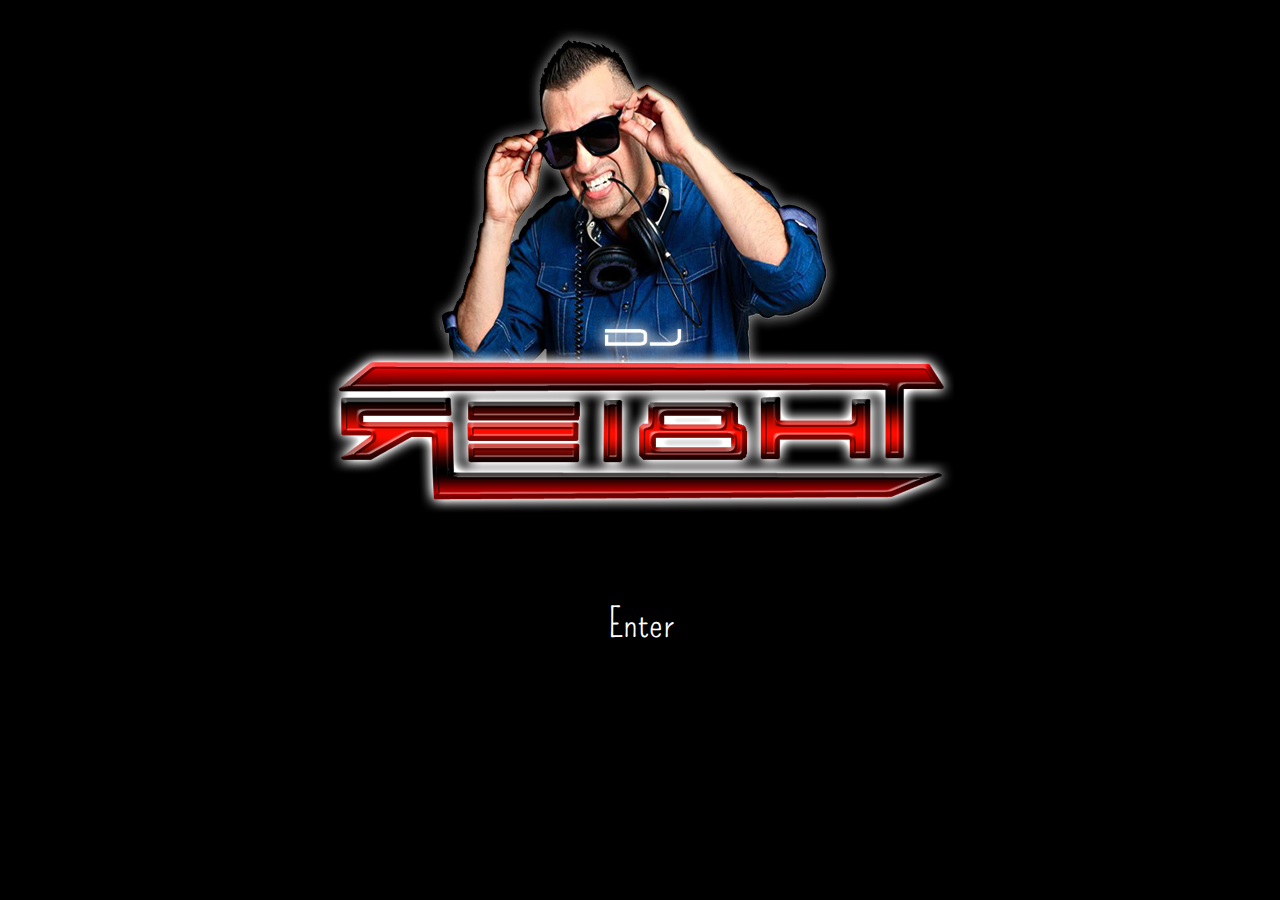
<file: index.html>
<!DOCTYPE html>
<html lang="en">
  <head>
    <meta charset="utf-8">
    <meta name="viewport" content="width=device-width, initial-scale=1, shrink-to-fit=no">
    <meta name="description" content="">
    <meta name="author" content="">
    <meta http-equiv="X-UA-Compatible" content="ie=edge">
    <!-- This website built by Jared Keown - freelance web developer https://jkeown.github.io/ -->
    <title>I Am DJ Reight - O.C.</title>

    <link rel="stylesheet" href="css/bootstrap.min.css">
    <link rel="icon" href="../../favicon.ico">
    <link href="css/font-awesome.min.css" rel="stylesheet">
	<link rel="stylesheet" href="css/style.css">
    <link href="https://fonts.googleapis.com/css?family=roboto|Pompiere" rel="stylesheet">
  </head>

  <body>
    <div class="container-fluid index-page-container text-center">
      <img src="img/landingpagecropped.jpg" alt="" class="img-fluid">
      <div>
        <a class="enter" href="html/main.html">Enter</a>
      </div>        
    </div>
    
    <script src="js/jquery.min.js"></script>
    <script src="js/popper.min.js" ></script>
    <script src="js/bootstrap.min.js"></script>
  </body>
</html>
</file>
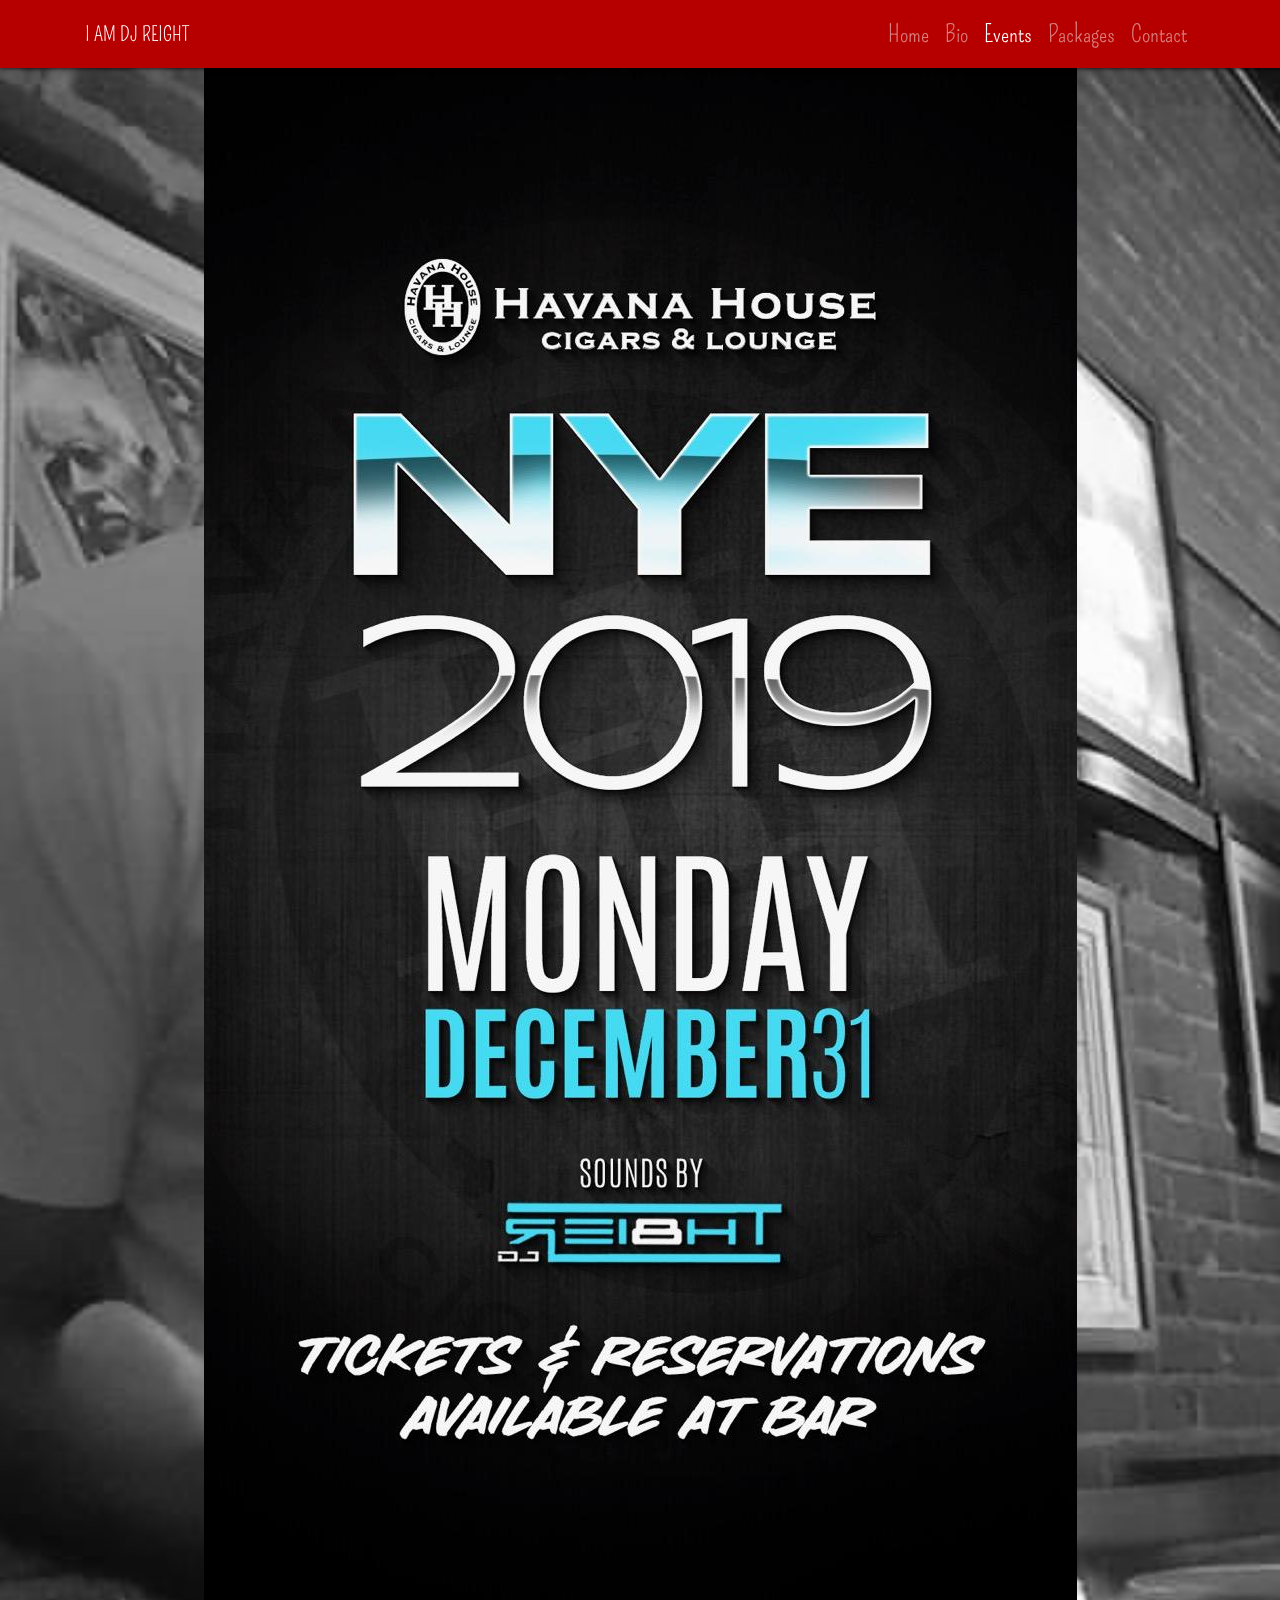
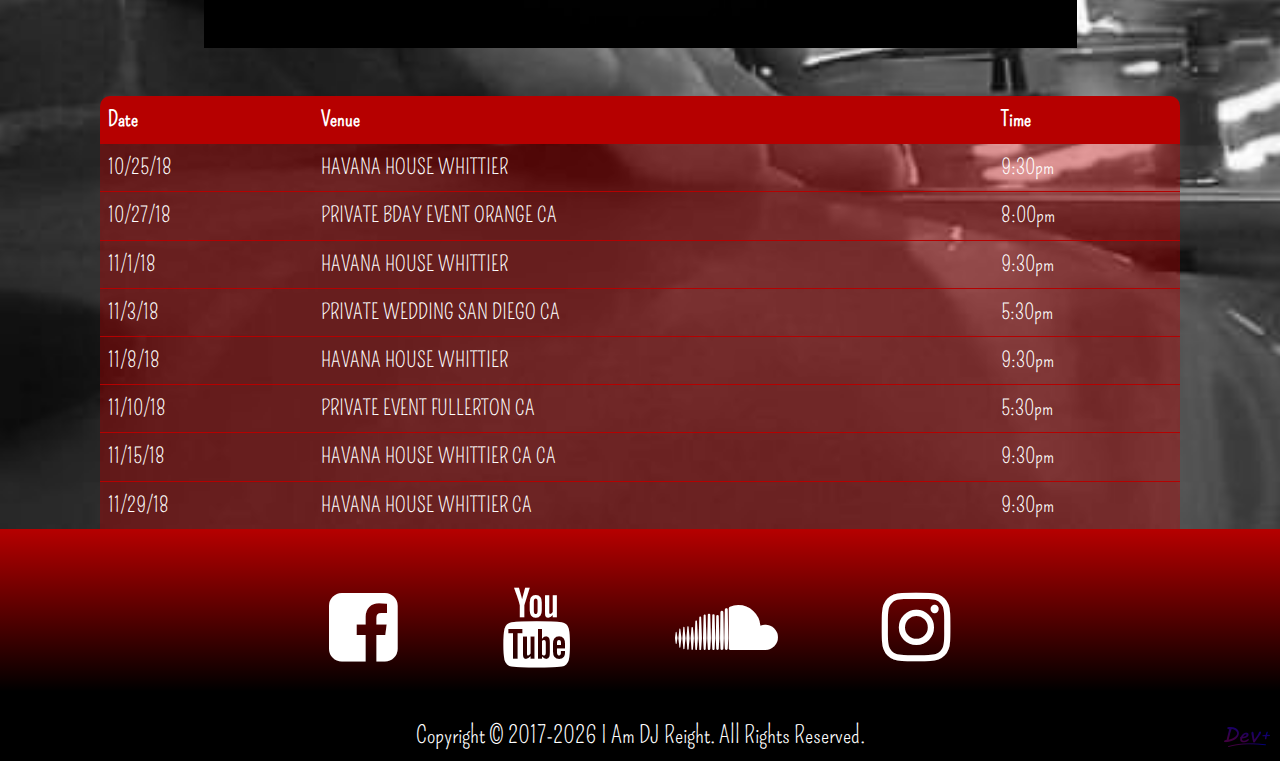
<file: html/events.html>
<!DOCTYPE html>
<html lang="en">
  <head>
    <meta charset="utf-8">
    <meta name="viewport" content="width=device-width, initial-scale=1, shrink-to-fit=no">
    <meta name="description" content="">
    <meta name="author" content="">
    <meta http-equiv="X-UA-Compatible" content="ie=edge">
    <!-- <meta http-equiv="Content-Security-Policy" content="default-src https:"> -->
    <title>I Am DJ Reight - O.C.</title>

    <link rel="stylesheet" href="../css/bootstrap.min.css">
    <link rel="icon" href="../../favicon.ico">
    <link href="../css/font-awesome.min.css" rel="stylesheet">
	  <link rel="stylesheet" href="../css/style.css">
    <link href="https://fonts.googleapis.com/css?family=roboto|Pompiere" rel="stylesheet">
<!--     <link rel="import" href="calendar.html"> -->
  </head>

  <body class=""> 
    <!-- navigation -->
    <nav class="navbar navbar-expand-md navbar-dark fixed-top navbar-custom"> 
        <div class="container">
          <a class="navbar-brand" href="main.html">
              <span class="nav-logo">I AM DJ REIGHT</span>
        </a>
          <button class="navbar-toggler" type="button" data-toggle="collapse" data-target="#navbarCollapse" aria-controls="navbarCollapse" aria-expanded="false" aria-label="Toggle navigation">
            <span class="navbar-toggler-icon"></span>
          </button>
          <div class="collapse navbar-collapse justify-content-end" id="navbarCollapse">
            <ul class="navbar-nav nav-fill">
              <li class="nav-item">
                <a class="nav-link" href="main.html">Home <span class="sr-only">(current)</span></a>
              </li>
              <li class="nav-item">
                <a class="nav-link" href="bio.html">Bio <span class="sr-only">(current)</span></a>
              </li>
              <li class="nav-item active">
                <a class="nav-link" href="events.html">Events<span class="sr-only">(current)</span></a>
              </li>
              <li class="nav-item">
              <a class="nav-link" href="packages.html">Packages<span class="sr-only">(current)</span></a>
            </li>
            <li class="nav-item">
              <a class="nav-link" href="contact.html">Contact<span class="sr-only">(current)</span></a>
            </li>
            </ul> 
          </div>
        </div>  
      </nav>
    <!-- navigation end -->
    <div class="container-fluid text-center main-page-container pt-5">
      <div class="row mb-5">
	 <div class="col">
          <!------------- EDIT IMAGE BELOW -->
          <img src="../img/nye19.jfif" alt="DJ R-Eight Logo" class="img-fluid logo" height="" width="">
        </div>
      </div>
      
      <div class="row">
        <div class="container">
          <div class="col m-auto text-left calendar-div">
            
            <table class="events">
              <thead>
                <tr>
                  <th scope="col">Date</th>
                  <th scope="col">Venue</th>
                  <th scope="col">Time</th>
                </tr>
              </thead>
              <tbody>
	<!----------------------- EDIT CODE ONLY BELOW HERE ------------------------------------------>
		      
                <!-- COPY/PASTE BELOW HTML REPLACING "td" INFO
              
              <tr>
                <td>DATE HERE</td>
                <td>VENUE HERE</td>
                <td>TIME HERE</td>
              </tr>

            -->
              <tr>
                <td>10/25/18</td>
                <td>HAVANA HOUSE WHITTIER</td>
                <td>9:30pm</td>
              </tr>
              <tr>
                <td>10/27/18</td>
                <td>PRIVATE BDAY EVENT ORANGE CA</td>
                <td>8:00pm</td>
              </tr>
              <tr>
                <td>11/1/18</td>
                <td>HAVANA HOUSE WHITTIER</td>
                <td>9:30pm</td>
              </tr>
              <tr>
                <td>11/3/18</td>
                <td>PRIVATE WEDDING SAN DIEGO CA</td>
                <td>5:30pm</td>
              </tr>
              <tr>
                <td>11/8/18</td>
                <td>HAVANA HOUSE WHITTIER</td>
                <td>9:30pm</td>
              </tr>
              <tr>
                <td>11/10/18</td>
                <td>PRIVATE EVENT FULLERTON CA</td>
                <td>5:30pm</td>
              </tr>
	       <tr>
                <td>11/15/18</td>
                <td>HAVANA HOUSE WHITTIER CA CA</td>
                <td>9:30pm</td>
              </tr>
	      <tr>
                <td>11/29/18</td>
                <td>HAVANA HOUSE WHITTIER CA</td>
                <td>9:30pm</td>
              </tr>
		      
		      
 <!----------------------- EDIT CODE ONLY ABOVE HERE ------------------------------------------>
              </tbody>
            </table>
        
          </div>
        </div>
      </div>
    </div><!--.container-fluid -->
   
      
      
      <footer class="text-white text-center py-2">
          <div class="">
            <a href="https://www.facebook.com/iamdjreight/" target="_blank"><i class="fa fa-facebook-square p-3 footer-icon"></i></a>
            <a href="https://www.youtube.com/channel/UC438zWYWOzjFAKZ6e5Wk6fw" target="_blank"><i class="fa fa-youtube p-3 footer-icon"></i></a>
            <a href="https://m.soundcloud.com/djreight" target="_blank"><i class="fa fa-soundcloud p-3 footer-icon"></i></a>
        <a href="https://www.instagram.com/iamdjreight/" target="_blank"><i class="fa fa-instagram p-3 footer-icon"></i></a>
          </div>
          
          <div>Copyright &copy; 2017-<span id="currentYear"></span> I Am DJ Reight.<br class="hidden-md"/> All Rights Reserved.</div>
	      <a href="https://www.devplus.us/" target="_blank" style="position:absolute;right:10px;bottom:10px;">
      <img src="../img/devplus.png" alt="devplus" style="opacity:0.5;">
		</a>
        </footer>
	

    <script src="../js/jquery.min.js"></script>
    <script src="../js/popper.min.js" ></script>
    <script src="../js/bootstrap.min.js"></script>
	  <script>document.getElementById('currentYear').textContent = new Date().getFullYear();</script>
	  

  </body>
</html>
</file>
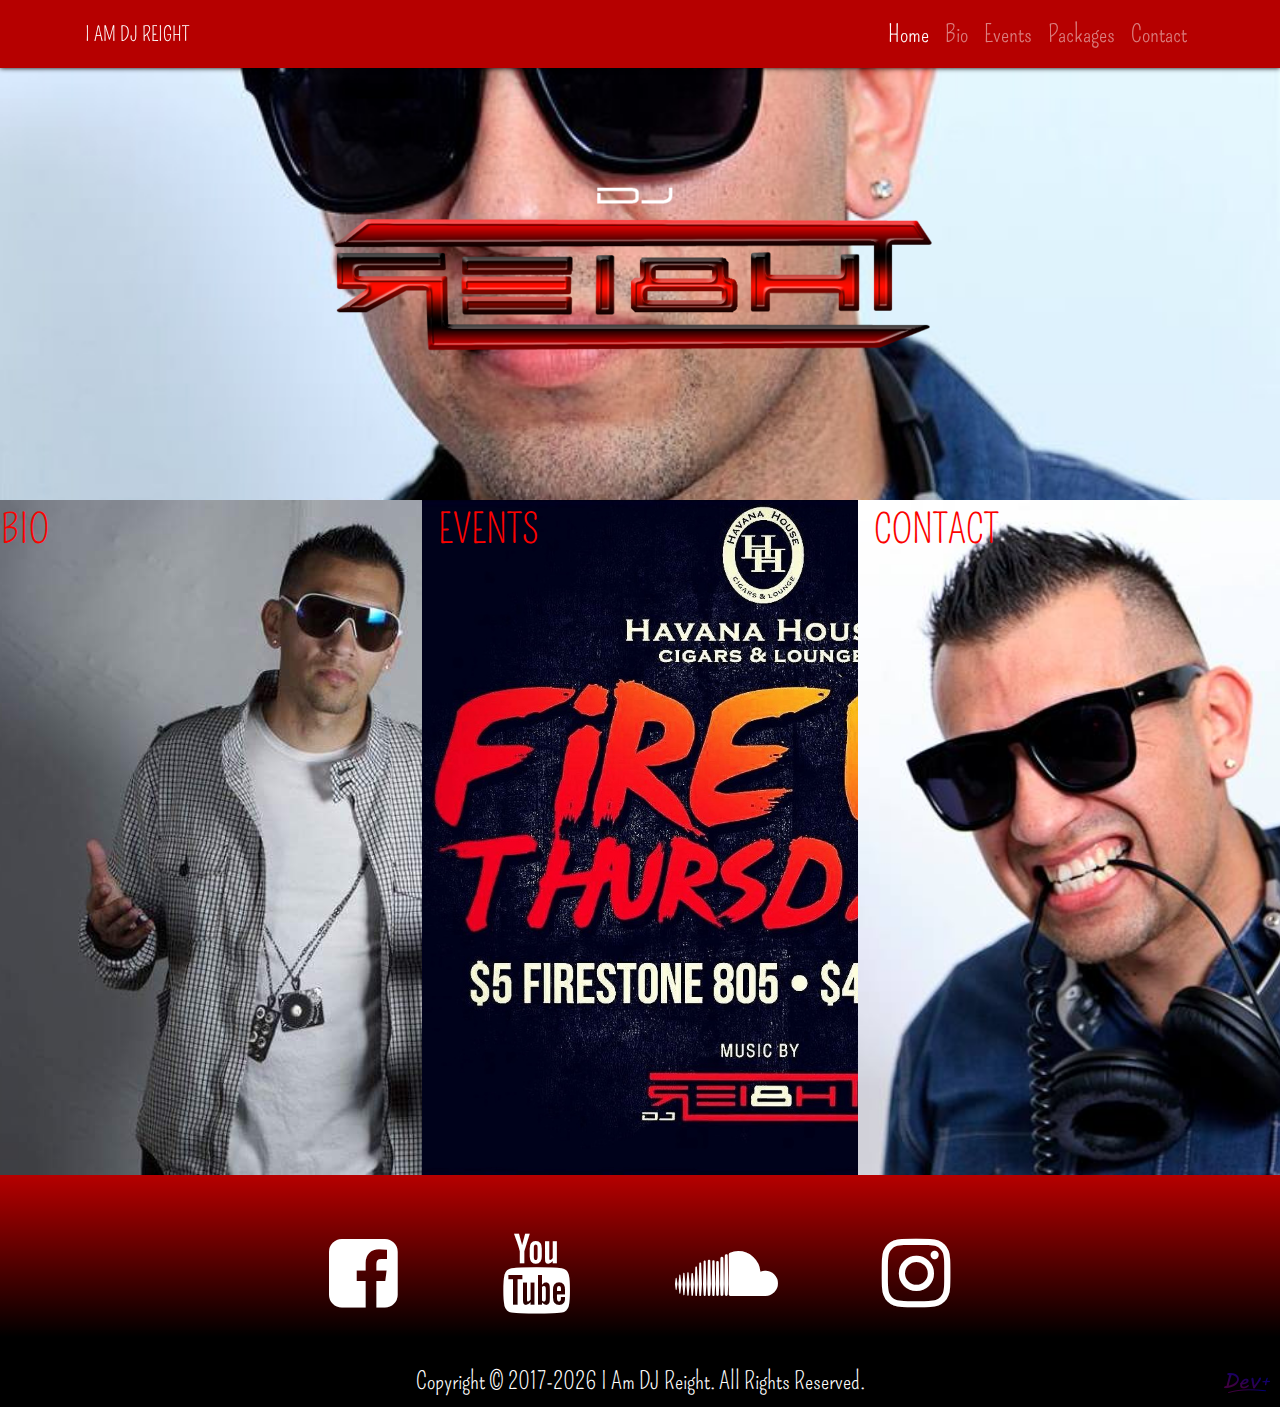
<file: html/main.html>
<!DOCTYPE html>
<html lang="en">
  <head>
    <meta charset="utf-8">
    <meta name="viewport" content="width=device-width, initial-scale=1, shrink-to-fit=no">
    <meta name="description" content="">
    <meta name="author" content="">
    <meta http-equiv="X-UA-Compatible" content="ie=edge">
    <!-- <meta http-equiv="Content-Security-Policy" content="default-src https:"> -->
    <title>I Am DJ Reight - O.C.</title>

    <link rel="stylesheet" href="../css/bootstrap.min.css">
    <link rel="icon" href="../../favicon.ico">
    <link href="../css/font-awesome.min.css" rel="stylesheet">
	  <link rel="stylesheet" href="../css/style.css">
    <link href="https://fonts.googleapis.com/css?family=roboto|Pompiere" rel="stylesheet">
  </head>

  <body class=""> 
    <!-- navigation -->
    <nav class="navbar navbar-expand-md navbar-dark fixed-top navbar-custom"> 
      <div class="container">
      	<a class="navbar-brand" href="main.html">
      		<span class="nav-logo">I AM DJ REIGHT</span>
      </a>
        <button class="navbar-toggler" type="button" data-toggle="collapse" data-target="#navbarCollapse" aria-controls="navbarCollapse" aria-expanded="false" aria-label="Toggle navigation">
          <span class="navbar-toggler-icon"></span>
        </button>
        <div class="collapse navbar-collapse justify-content-end" id="navbarCollapse">
          <ul class="navbar-nav nav-fill">
            <li class="nav-item active">
              <a class="nav-link" href="main.html">Home <span class="sr-only">(current)</span></a>
            </li>
            <li class="nav-item">
              <a class="nav-link" href="bio.html">Bio <span class="sr-only">(current)</span></a>
            </li>
            <li class="nav-item">
              <a class="nav-link" href="events.html">Events<span class="sr-only">(current)</span></a>
            </li>
            <li class="nav-item">
              <a class="nav-link" href="packages.html">Packages<span class="sr-only">(current)</span></a>
            </li>
            <li class="nav-item">
              <a class="nav-link" href="contact.html">Contact<span class="sr-only">(current)</span></a>
            </li>
          </ul> 
        </div>
      </div>  
    </nav>
  <!-- navigation end -->

  
    <div class="jumbo-content">
      
      <div id="slider1" class="carousel slide" data-ride="carousel">
            <div class="carousel-inner" role="listbox">
              <div class="carousel-item active slide1"></div>
              <div class="carousel-item slide2"></div>
              <div class="carousel-item slide3"></div>
            </div>
          </div>

      <div class="overlay text-center">
        <img src="../img/new-logo-final-resize.png" alt="" class="img-fluid">
      </div>
    </div> <!-- jumbo-content -->
  
    <div class="row d-md-none panel-container">
      <div class="image-container">
        <a href="bio.html">
        <img src="../img/superfly.jpg" alt="" class="img-fluid">
        <div class="text-overlay text-sections">BIO</div>
        </a>
      </div>
      <div class="image-container">
        <a href="events.html">
        <img src="../img/havana-crop.jpg" alt="" class="img-fluid">
        <div class="text-overlay text-sections">EVENTS</div>
        </a>
      </div>
      <div class="image-container">
        <a href="contact.html">
          <img src="../img/dj_1.jpeg" alt="" class="img-fluid">
          <div class="text-overlay text-sections">CONTACT</div>
        </a>
      </div>
    </div>

    <div class="row d-none d-md-flex panel-container">
      <div class="panel area1 text-sections px-3"><a href="bio.html">BIO</a></div>
      <div class="panel area3 text-sections px-3"><a href="events.html">EVENTS</a></div>
      <div class="panel area4 text-sections px-3"><a href="contact.html">CONTACT</a></div>
    </div>
 
    <footer class="text-white text-center py-2">
      <div class="">
        <a href="https://www.facebook.com/iamdjreight/" target="_blank"><i class="fa fa-facebook-square p-3 footer-icon"></i></a>
        <a href="https://www.youtube.com/channel/UC438zWYWOzjFAKZ6e5Wk6fw" target="_blank"><i class="fa fa-youtube p-3 footer-icon"></i></a>
        <a href="https://m.soundcloud.com/djreight" target="_blank"><i class="fa fa-soundcloud p-3 footer-icon"></i></a>
        <a href="https://www.instagram.com/iamdjreight/" target="_blank"><i class="fa fa-instagram p-3 footer-icon"></i></a>
      </div>
      
      <div>Copyright &copy; 2017-<span id="currentYear"></span> I Am DJ Reight.<br class="hidden-md"/> All Rights Reserved.</div>
	    <a href="https://www.devplus.us/" target="_blank" style="position:absolute;right:10px;bottom:10px;">
      <img src="../img/devplus.png" alt="devplus" style="opacity:0.5;">
		</a>
    </footer>


    <script src="../js/jquery.min.js"></script>
    <script src="../js/popper.min.js" ></script>
    <script src="../js/bootstrap.min.js"></script>
    <script src="../js/carousel.js"></script>
	  <script>document.getElementById('currentYear').textContent = new Date().getFullYear();</script>
	  
    
  </body>
</html>
</file>
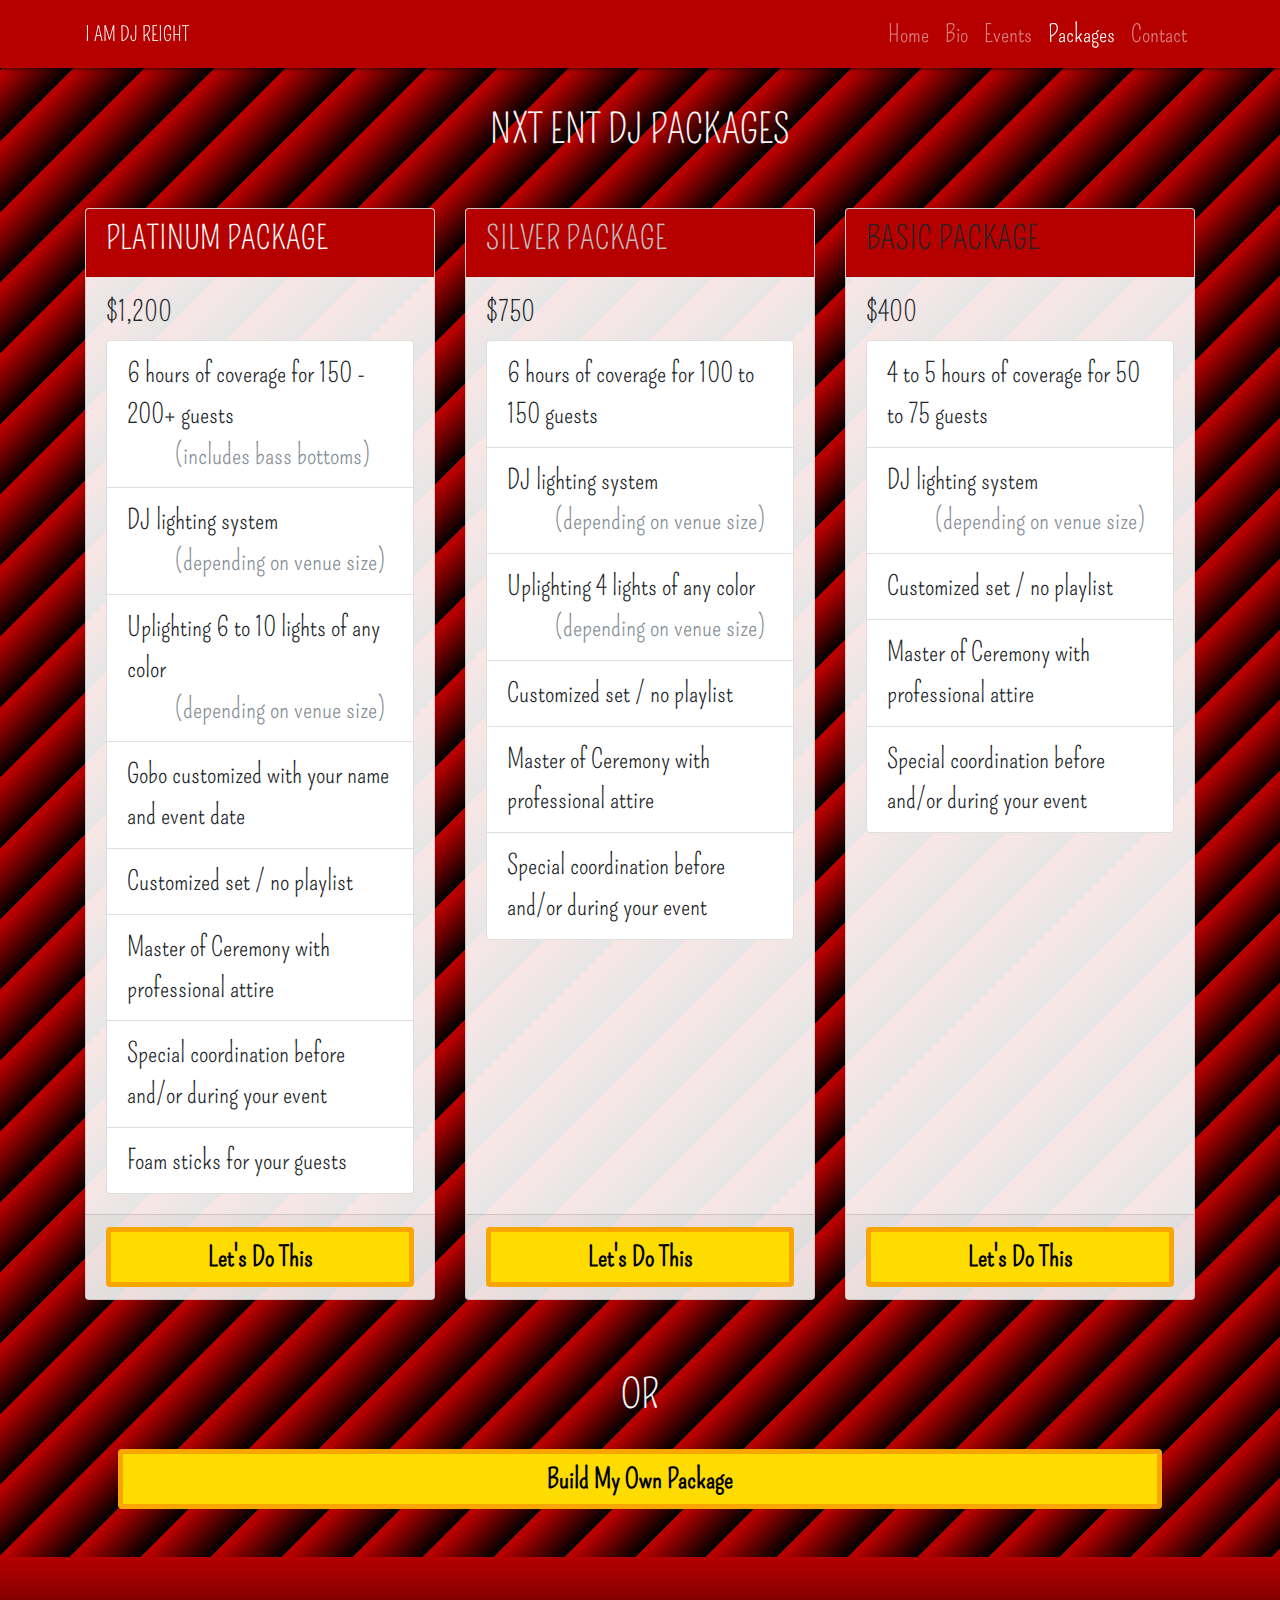
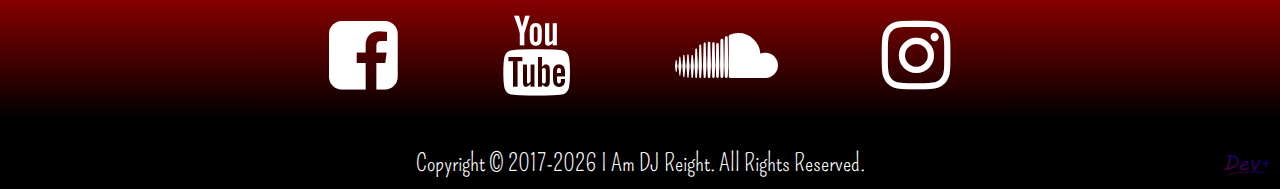
<file: html/packages.html>
<!DOCTYPE html>
<html lang="en">
  <head>
    <meta charset="utf-8">
    <meta name="viewport" content="width=device-width, initial-scale=1, shrink-to-fit=no">
    <meta name="description" content="">
    <meta name="author" content="">
    <meta http-equiv="X-UA-Compatible" content="ie=edge">
    <!-- <meta http-equiv="Content-Security-Policy" content="default-src https:"> -->
    <title>I Am DJ Reight - O.C.</title>

    <link rel="stylesheet" href="../css/bootstrap.min.css">
    <link rel="icon" href="../../favicon.ico">
    <link href="../css/font-awesome.min.css" rel="stylesheet">
	  <link rel="stylesheet" href="../css/style.css">
    <link href="https://fonts.googleapis.com/css?family=roboto|Pompiere" rel="stylesheet">
  </head>

  <body class="packages-page"> 
    <!-- navigation -->
    <nav class="navbar navbar-expand-md navbar-dark fixed-top navbar-custom"> 
      <div class="container">
      	<a class="navbar-brand" href="main.html">
      		<span class="nav-logo">I AM DJ REIGHT</span>
      </a>
        <button class="navbar-toggler" type="button" data-toggle="collapse" data-target="#navbarCollapse" aria-controls="navbarCollapse" aria-expanded="false" aria-label="Toggle navigation">
          <span class="navbar-toggler-icon"></span>
        </button>
        <div class="collapse navbar-collapse justify-content-end" id="navbarCollapse">
          <ul class="navbar-nav nav-fill">
            <li class="nav-item">
              <a class="nav-link" href="main.html">Home <span class="sr-only">(current)</span></a>
            </li>
            <li class="nav-item">
              <a class="nav-link" href="bio.html">Bio <span class="sr-only">(current)</span></a>
            </li>
            <li class="nav-item">
              <a class="nav-link" href="events.html">Events<span class="sr-only">(current)</span></a>
            </li>
            <li class="nav-item active">
              <a class="nav-link" href="packages.html">Packages<span class="sr-only">(current)</span></a>
            </li>
            <li class="nav-item">
              <a class="nav-link" href="contact.html">Contact<span class="sr-only">(current)</span></a>
            </li>
          </ul> 
        </div>
      </div>  
    </nav>
  <!-- navigation end -->
    <!-- PACKAGES SECTION -->
    <section id="packages" class="">   
      <div class="container">
        <div class="row">
          <div class="col text-center">
          <h1 class="p-5">NXT ENT DJ PACKAGES</h1>
          </div>
        </div>
        <div class="row">
          <div class="card-deck m-auto w-100">
            <div class="card">
              <div class="card-header platinum">
                <h2>PLATINUM PACKAGE</h2>
              </div>
              <div class="card-body">
                <h3 class="card-title">$1,200</h3>
                <ul class="list-group">
                  <li class="list-group-item">
                    6 hours of coverage for 150 - 200+ guests <br>
                    <span class="text-muted pl-5"> (includes bass bottoms)</span>
                  </li>
                  <li class="list-group-item">
                    DJ lighting system <br><span class="text-muted pl-5">(depending on venue size)</span>
                  </li>
                  <li class="list-group-item">
                    Uplighting 6 to 10 lights of any color <br><span class="text-muted pl-5">(depending on venue size)</span>
                  </li>
                  <li class="list-group-item">
                    Gobo customized with your name and event date
                  </li>
                  <li class="list-group-item">
                    Customized set / no playlist
                  </li>
                  <li class="list-group-item">
                    Master of Ceremony with professional attire
                  </li>
                  <li class="list-group-item">
                    Special coordination before and/or during your event
                  </li>
                  <li class="list-group-item">
                    Foam sticks for your guests
                  </li>
                </ul>
              </div>
              <div class="card-footer">
                <a href="contact.html" id="platinum" class="btn btn-block">Let's Do This</a>
              </div>
            </div>
  
            <div class="card">
              <div class="card-header silver">
                <h2>SILVER PACKAGE</h2>
              </div>
              <div class="card-body">
                <h3 class="card-title">$750</h3>
                <ul class="list-group">
                  <li class="list-group-item">
                    6 hours of coverage for 100 to 150 guests
                  </li>
                  <li class="list-group-item">
                    DJ lighting system <br><span class="text-muted pl-5">(depending on venue size)</span>
                  </li>
                  <li class="list-group-item">
                    Uplighting 4 lights of any color <br><span class="text-muted pl-5">(depending on venue size)</span>
                  </li>
                  <li class="list-group-item">
                    Customized set / no playlist
                  </li>
                  <li class="list-group-item">
                    Master of Ceremony with professional attire
                  </li>
                  <li class="list-group-item">
                    Special coordination before and/or during your event
                  </li>
                </ul>
              </div>
              <div class="card-footer">
                <a href="contact.html" id="silver" class="btn btn-block">Let's Do This</a>
              </div>
            </div>
  
            <div class="card">
              <div class="card-header">
                <h2>BASIC PACKAGE</h2>
              </div>
              <div class="card-body">
                <h3 class="card-title">$400</h3>
                <ul class="list-group">
                  <li class="list-group-item">
                    4 to 5 hours of coverage for 50 to 75 guests
                  </li>
                  <li class="list-group-item">
                    DJ lighting system <br><span class="text-muted pl-5">(depending on venue size)</span>
                  </li>
                  <li class="list-group-item">
                    Customized set / no playlist
                  </li>
                  <li class="list-group-item">
                    Master of Ceremony with professional attire
                  </li>
                  <li class="list-group-item">
                    Special coordination before and/or during your event
                  </li>
                </ul>
              </div>
              <div class="card-footer">
                <a href="contact.html" id="basic" class="btn btn-block">Let's Do This</a>
              </div>
            </div>
          </div>
        </div>
        <div class="row">
          <div class="col text-center p-5">
            <h1 class="">OR</h1>
            <br>
            <a href="contact.html" id="custom" class="btn btn-block">Build My Own Package</a>
          </div>
        </div>
      </div>
    </section>
    <!-- PACKAGES END -->
  
    
 
    <footer class="text-white text-center py-2">
      <div class="">
        <a href="https://www.facebook.com/iamdjreight/" target="_blank"><i class="fa fa-facebook-square p-3 footer-icon"></i></a>
        <a href="https://www.youtube.com/channel/UC438zWYWOzjFAKZ6e5Wk6fw" target="_blank"><i class="fa fa-youtube p-3 footer-icon"></i></a>
        <a href="https://m.soundcloud.com/djreight" target="_blank"><i class="fa fa-soundcloud p-3 footer-icon"></i></a>
        <a href="https://www.instagram.com/iamdjreight/" target="_blank"><i class="fa fa-instagram p-3 footer-icon"></i></a>
      </div>
      
      <div>Copyright &copy; 2017-<span id="currentYear"></span> I Am DJ Reight.<br class="hidden-md"/> All Rights Reserved.</div>
	    <a href="https://www.devplus.us/" target="_blank" style="position:absolute;right:10px;bottom:10px;">
      <img src="../img/devplus.png" alt="devplus" style="opacity:0.5;">
		</a>
    </footer>


    <script src="../js/jquery.min.js"></script>
    <script src="../js/popper.min.js" ></script>
    <script src="../js/bootstrap.min.js"></script>
	<script src="../js/packages.js"></script>
	  <script>document.getElementById('currentYear').textContent = new Date().getFullYear();</script>
	  
    
    
  </body>
</html>
</file>
<file: css/style.css>
@keyframes swell {
	50% {
		font-size: 3rem;
	}
}

html {
  position: relative;
  min-height: 100%;
}
body {
	background-color: #000000;
	/*font-family: 'Roboto', san-serif;*/
	font-family: 'Pompiere', cursive; 
	min-height: 100vh;
	overflow-x: hidden;
}

.nav-link {
	font-size: 1.5rem;
}
footer {
	background-image: linear-gradient(#b60000, #000 70%);
}
.footer-icon{
	font-size: 2rem;
	color: #fff;
}

/* INDEX PAGE */
.enter {
	color: #fff;
	font-size: 2.5rem;
	animation: swell 2s infinite;
}
.enter:hover {
	color: #fff;
	text-decoration: none;
}
/* INDEX PAGE END */

/* MAIN PAGE */
nav {
	background: #b60000;
	box-shadow: 0 0 5px #000;
}
.jumbo-content {
	position: relative;
}

.carousel-item {
	width: 100%;
	height: 50vh;
	background-repeat: no-repeat;
	background-size: cover;
	background-position: center;
}
.slide1 {
	background-image: url('../img/dj_3-resize.jpeg');
}
.slide2 {
	background-image: url('../img/scratchingb&w-resize.jpg');
}
.slide3 {
	background-image: url('../img/nye19.jfif');
	background-size: contain;
	background-position: center 30px;
}
.overlay {
	position: absolute;
	top:0;
	left:0;
	width: 100%;
	height: 100%;
	padding-top: 35%;
}

.panel-container {
	min-height: 75vh;
}
.image-container {
	position: relative;
}
.text-sections, .panel a {
	color: #fb0200;
	font-size: 2.5rem;
	font-family: 'Pompiere', cursive;
}
.panel a {
	display: block;
	width: 100%;
	height: 100%;
}
.panel a:hover {
	font-size: 4rem;
	text-decoration: none;
}
.text-overlay {
	position: absolute;
	top: 10px;
	right: 25px;
}

.panel {
	background-size: cover;
	background-repeat: no-repeat;
	flex: 1;
	text-align: left;
}
.panel:hover {
	flex: 3;
	transition: flex 0.7s cubic-bezier(0.9, -0.2, 0.7, -0.11);
	text-align: right;
}
.area1 {
	background-image: url('../img/superfly.jpg');
}
.area2 {
	background-image: url('../img/nxt.jpg');
}
.area3 {
	background-image: url('../img/havana-crop.jpg');
}
.area4 {
	background-image: url('../img/dj_1.jpeg');
}

/* MAIN PAGE END*/

/* BIO PAGE */
.bio-body {
	background: repeating-linear-gradient(
  135deg,
  #b60000,
  #b60000 5px,
  /* #000 10px, */
  #000 50px
);
}
.bio-page {
	background-image: url('../img/dj_2.jpeg');
	background-repeat: no-repeat; 
	min-height: 80vh;
}
.text {
	background: #C7D6EB;
	color: #b60000;
	font-size: 2rem;
	width: 75%;
}
.text-sm {
	background: none;
	font-size: 1.5rem;
	width: 60%;
	text-shadow: .5px .5px 0 #fff;
}
.bio-body .btn {
	background-color: #ffdc00;
	border: 5px solid #f9a602;
	color: #000;
	font-weight: bold;
	font-size: 1.7rem;
}
.bio-body .btn:hover {
	border: 3px solid #f9a602;
	box-shadow: 0 15px 2px -10px #000;
}
/* BIO PAGE END */

/* EVENTS PAGE */
.main-page-container {
	background-image: url(../img/scratchingb&w.jpg);
	background-repeat: no-repeat;
	background-size: cover;
	background-position: top center;
	min-height: 80vh;
}
.table {
	color: #fe0000;
	border: 2px solid #000;
	border-radius: 5%;
	background-color: rgba(182, 0, 0, 0.2);
}

/* EVENT CALENDAR */
.events {
	width: 100%;
}
.events thead {
	background: #b60000;
	border-radius: 10px;
}
.events tbody {
	background: rgba(182, 0, 0, 0.4);
}
th, td {
	color: #fff;
	font-size: 1.3rem;
	padding: 0.5rem;
}
tbody td {
	border-top: 1px solid #b60000;	
}
table th:first-child{
  border-radius:10px 0 0 0;
}

table th:last-child{
  border-radius:0 10px 0 0;
}
/* EVENT CALENDAR END */


/* EVENTS PAGE END */

/* PACKAGES PAGE */
.packages-page {
	background: repeating-linear-gradient(
  135deg,
  #b60000,
  #b60000 5px,
  /* #000 10px, */
  #000 50px
);
	padding-top: 60px;
}
.packages-page h1 {
	color: whitesmoke;
}
#packages .card{
	background: rgba(255, 255, 255, 0.9);
	margin-bottom: 25px;
}
#packages .card-header {
	background-color: #b60000;
}
#packages .card-body {
	font-size: 1.3rem;
}
#packages .btn {
	background-color: #ffdc00;
	border: 5px solid #f9a602;
	color: #000;
	font-weight: bold;
	font-size: 1.7rem;
}
#packages .btn:hover {
	border: 3px solid #f9a602;
	box-shadow: 0 15px 2px -10px #000;
}
.platinum {
	color: #fff;
}
.silver {
	color: #c0c0c0;
}
/* PACKAGES PAGE END */

/*CONTACT PAGE*/
form {
	background: rgba(182, 0, 0, 0.9);
}
label {
	color: #fff;
	font-size: 1.5rem;
}
.form-check-label {
	font-size: 1.7rem;
}
/*CONTACT PAGE END*/

/*MEDIA QUERIES*/
@media (min-width: 500px) {
	.overlay {
		padding-top: 10%;
	}
	.hidden-md {
		display: none;
	}
	.slide2 {
		background-position: bottom center;
	}
	.carousel-item {
		height: 300px;
	}
}

@media (max-width: 1000px) {
	#packages .card-deck {
		display: block;
		width: 100%;
	}
}

@media (min-width: 768px) {
	.nav-logo {
	width: 125px;
	}
	.carousel-item {
		height: 500px;
	}
	#packages .card-body {
		font-size: 1.7rem;
	}
	.slide3{
		background-repeat: repeat;
	}
}

@media (min-width: 992px) {
	.main-page-container {
		min-height: 150vh;
	}
	footer {
		font-size: 1.5rem;
	}
	.footer-icon{
		font-size: 5rem;
		padding: 50px !important;
	}
}
</file>
